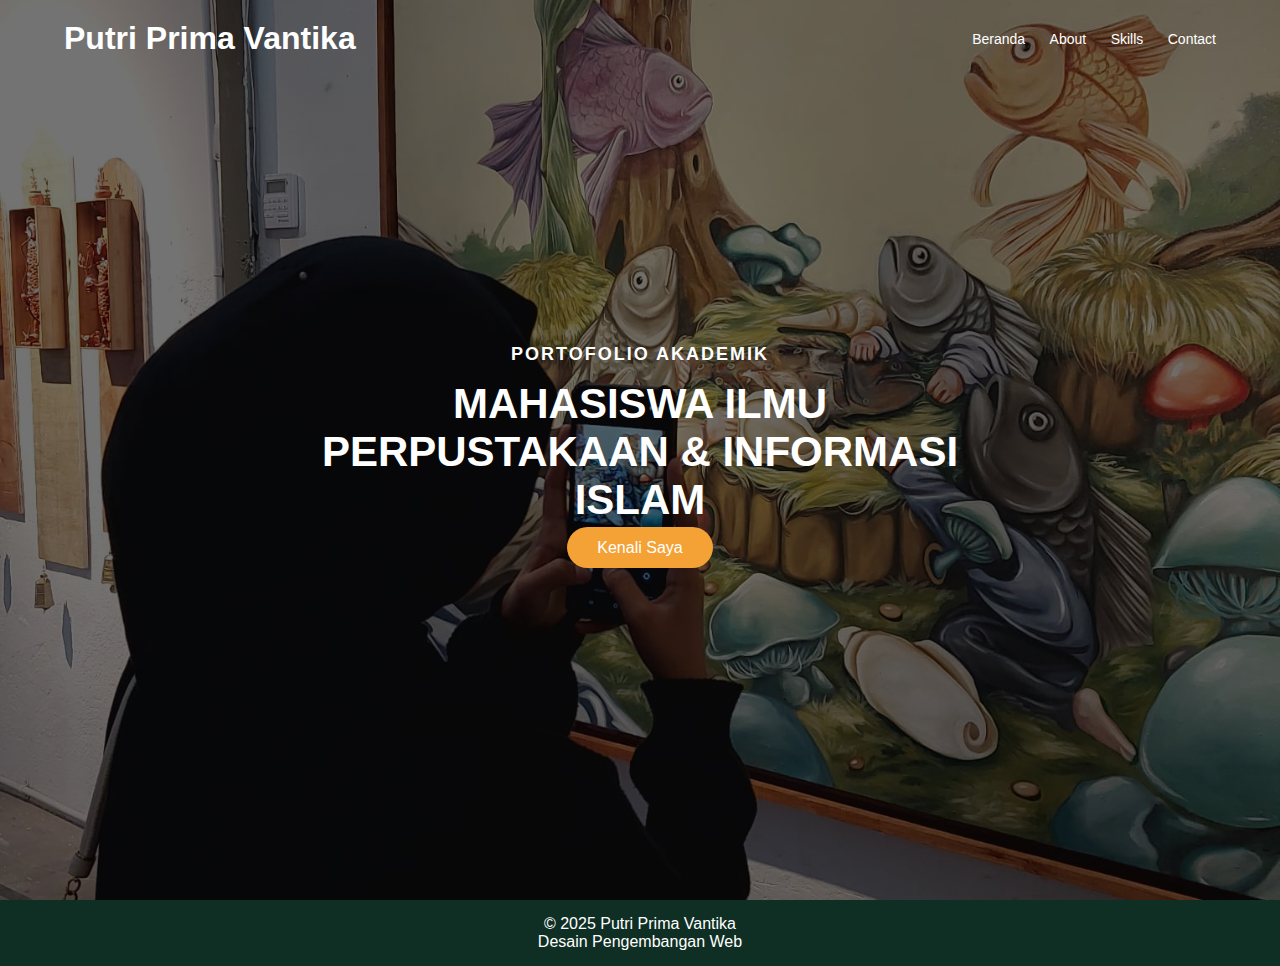
<file: index.html>
<!DOCTYPE html>
<html lang="id">
<head>
  <meta charset="UTF-8">
  <title>Putri Prima Vantika| Portofolio</title>
  <link rel="stylesheet" href="style.css">
</head>
<body>

<header class="header">
  <div class="nav-container">
    <h1 class="brand">Putri Prima Vantika</h1>
    <nav>
      <a href="index.html">Beranda</a>
      <a href="about.html">About</a>
      <a href="skills.html">Skills</a>
      <a href="contact.html">Contact</a>
    </nav>
  </div>
</header>

<section class="hero">
  <div class="hero-content">
    <h2>PORTOFOLIO AKADEMIK</h2>
    <h1>MAHASISWA ILMU PERPUSTAKAAN & INFORMASI ISLAM</h1>
    <a href="about.html" class="btn">Kenali Saya</a>
  </div>
</section>
<footer>
  <p>© 2025 Putri Prima Vantika</p>
   <p>Desain Pengembangan Web</p>
</footer>

</body>
</html>
</file>
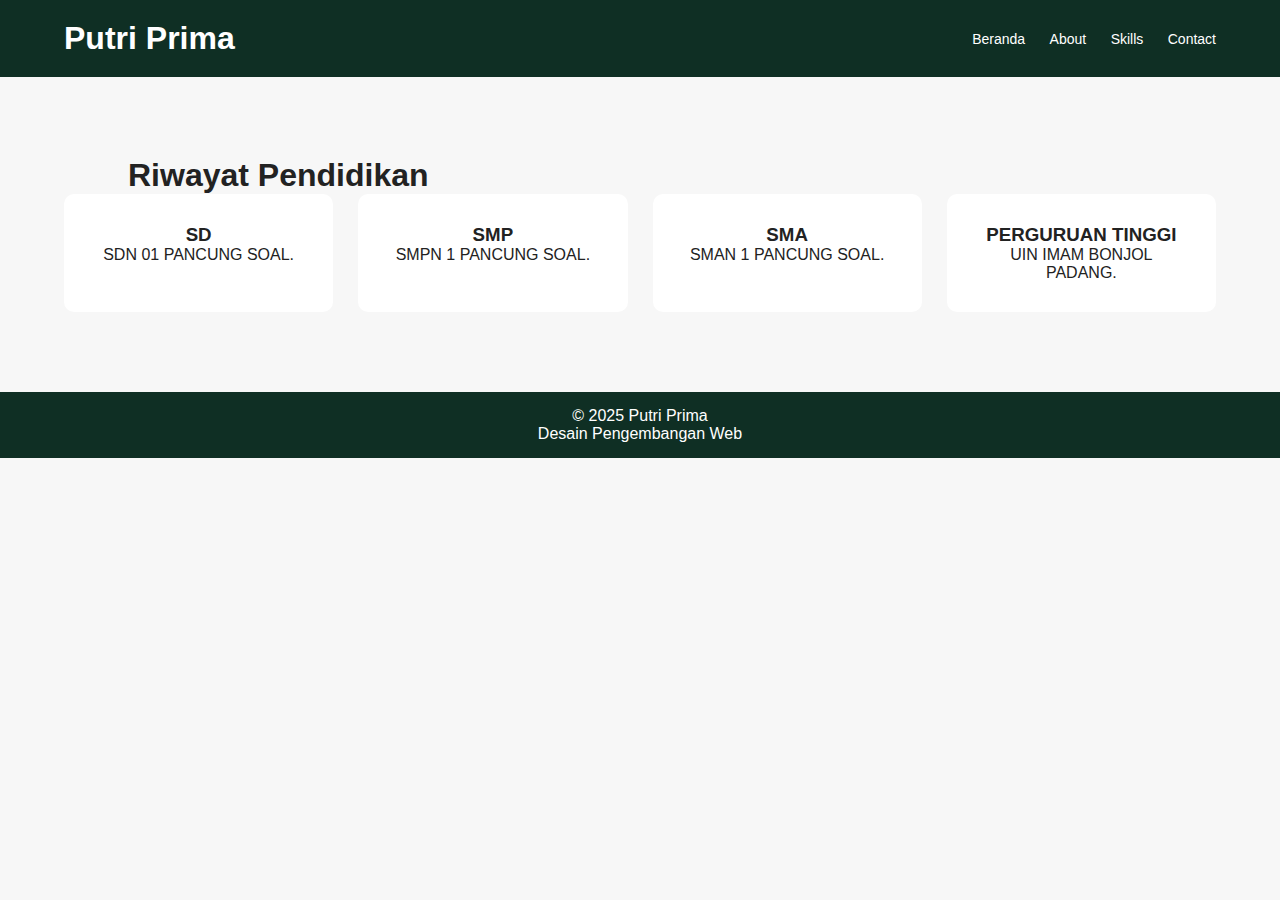
<file: about.html>
<!DOCTYPE html>
<html lang="id">
<head>
  <meta charset="UTF-8">
  <title>About | Putri Prima</title>
  <link rel="stylesheet" href="style.css">
</head>
<body>

<header class="header small">
  <div class="nav-container">
    <h1 class="brand">Putri Prima</h1>
    <nav>
      <a href="index.html">Beranda</a>
      <a href="about.html">About</a>
      <a href="skills.html">Skills</a>
      <a href="contact.html">Contact</a>
    </nav>
  </div>
</header>

<section class="content">
  <h1>Riwayat Pendidikan</h1>
  
</section>
<section class="features">
     <div class="card">
    <h3>SD</h3>
    <p>SDN 01 PANCUNG SOAL.</p>
  </div>
  <div class="card">
    <h3>SMP</h3>
    <p>SMPN 1 PANCUNG SOAL.</p>
  </div>
  <div class="card">
    <h3>SMA</h3>
    <p>SMAN 1 PANCUNG SOAL.</p>
  </div>
  <div class="card">
    <h3>PERGURUAN TINGGI</h3>
    <p>UIN IMAM BONJOL PADANG.</p>
  </div>
</section>

<footer>
  <p>© 2025 Putri Prima</p>
   <p>Desain Pengembangan Web</p>
</footer>

</body>
</html>
</file>
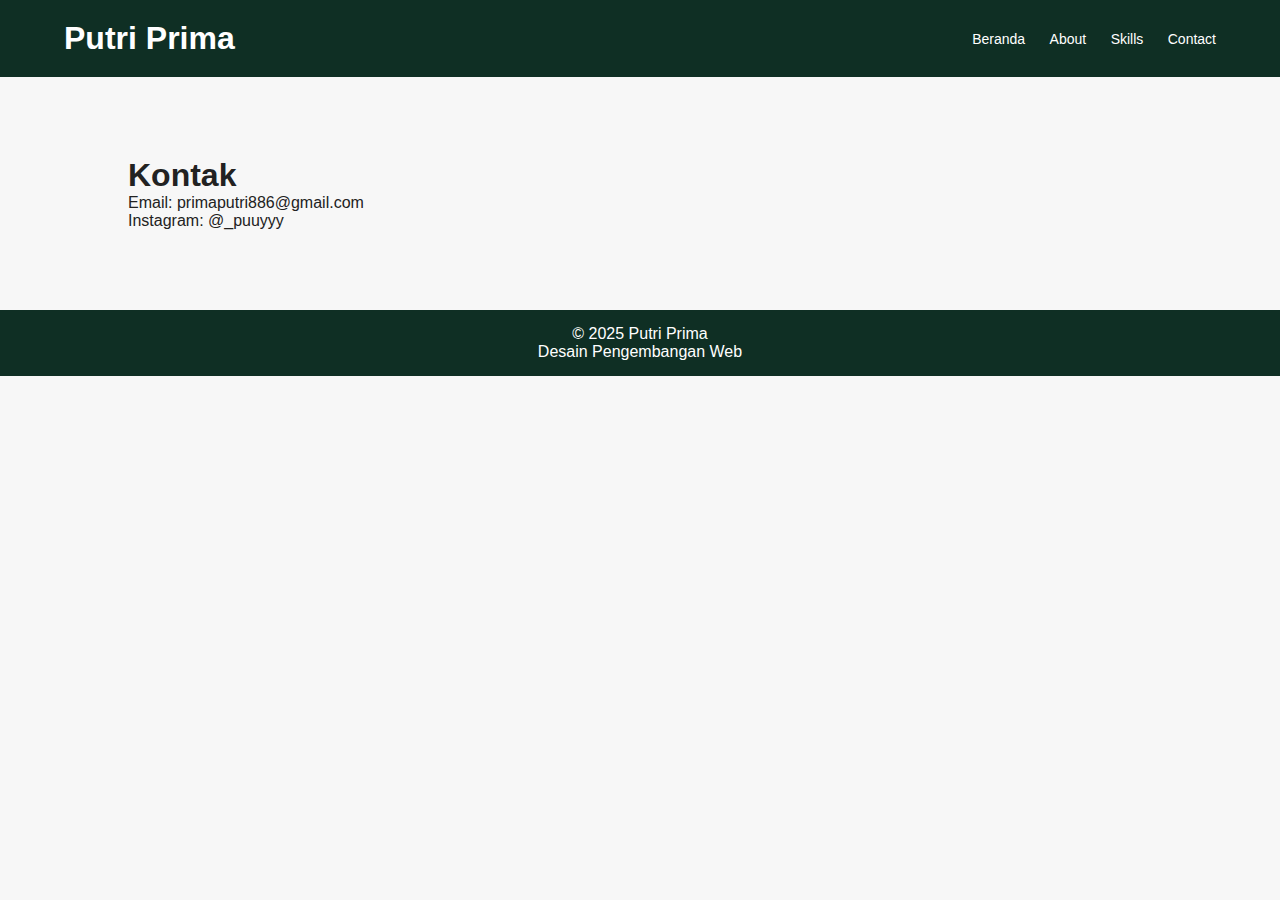
<file: contact.html>
<!DOCTYPE html>
<html lang="id">
<head>
  <meta charset="UTF-8">
  <title>Contact | Putri Prima</title>
  <link rel="stylesheet" href="style.css">
</head>
<body>

<header class="header small">
  <div class="nav-container">
    <h1 class="brand">Putri Prima</h1>
    <nav>
      <a href="index.html">Beranda</a>
      <a href="about.html">About</a>
      <a href="skills.html">Skills</a>
      <a href="contact.html">Contact</a>
    </nav>
  </div>
</header>

<section class="content">
  <h1>Kontak</h1>
  <p>Email: primaputri886@gmail.com</p>
  <p>Instagram: @_puuyyy</p>
</section>

<footer>
  <p>© 2025 Putri Prima</p>
   <p>Desain Pengembangan Web</p>
</footer>

</body>
</html>
</file>
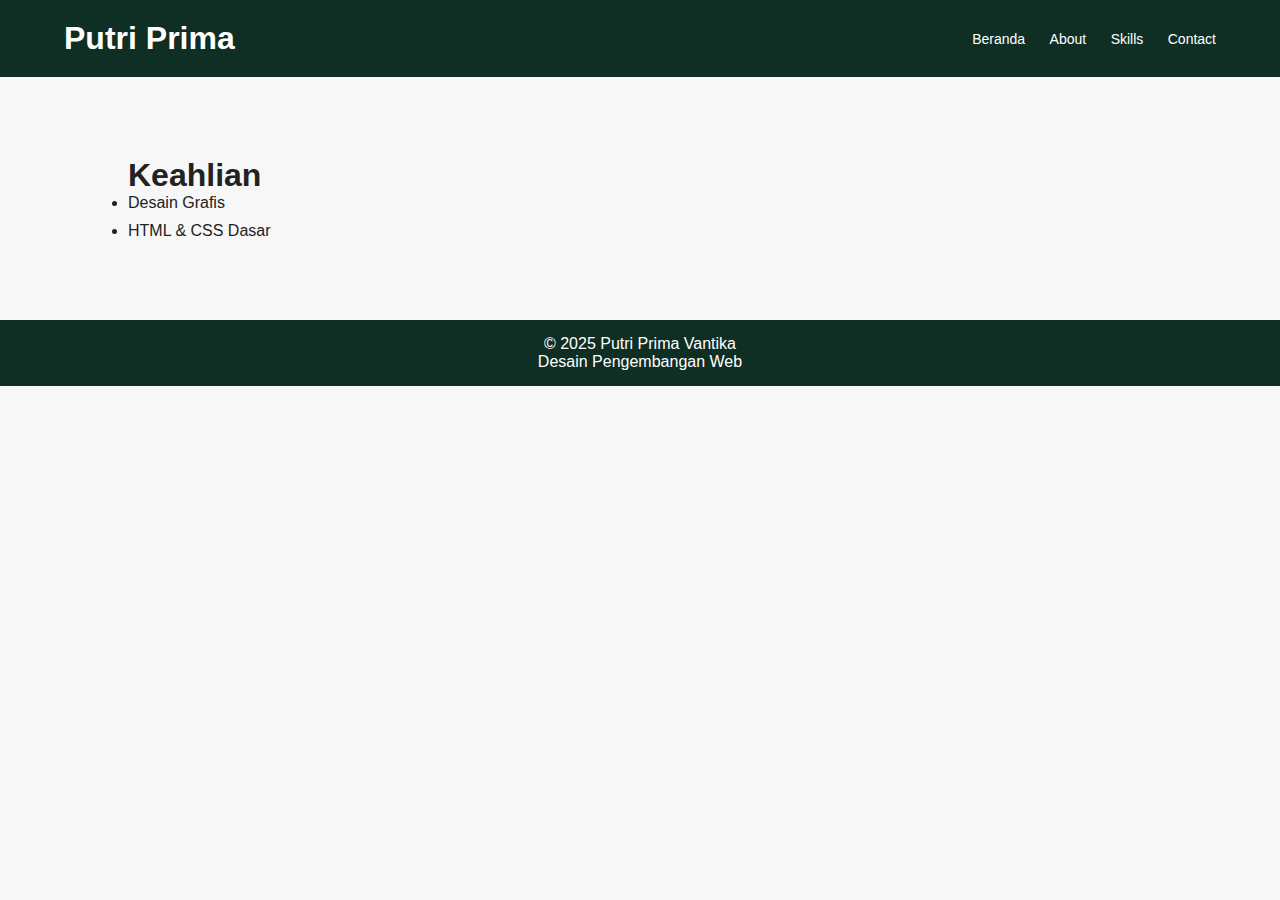
<file: skills.html>
<!DOCTYPE html>
<html lang="id">
<head>
  <meta charset="UTF-8">
  <title>Skills | Putri Prima</title>
  <link rel="stylesheet" href="style.css">
</head>
<body>

<header class="header small">
  <div class="nav-container">
    <h1 class="brand">Putri Prima</h1>
    <nav>
      <a href="index.html">Beranda</a>
      <a href="about.html">About</a>
      <a href="skills.html">Skills</a>
      <a href="contact.html">Contact</a>
    </nav>
  </div>
</header>

<section class="content">
  <h1>Keahlian</h1>
  <ul class="skill-list">
    <li>Desain Grafis</li>
    <li>HTML & CSS Dasar</li>
  </ul>
</section>

<footer>
  <p>© 2025 Putri Prima Vantika</p>
  <p>Desain Pengembangan Web</p>
</footer>

</body>
</html>
</file>
<file: style.css>
* {
  margin: 0;
  padding: 0;
  box-sizing: border-box;
  font-family: "Segoe UI", sans-serif;
}

body {
  background: #f7f7f7;
  color: #222;
}

/* NAVBAR */
.header {
  position: absolute;
  width: 100%;
  padding: 20px 0;
  z-index: 10;
}

.header.small {
  position: relative;
  background: #0f2f24;
}

.nav-container {
  width: 90%;
  margin: auto;
  display: flex;
  justify-content: space-between;
  align-items: center;
}

.brand {
  color: white;
}

nav a {
  color: white;
  text-decoration: none;
  margin-left: 20px;
  font-size: 14px;
}

/* HERO */
.hero {
  height: 100vh;
  background: linear-gradient(
      rgba(0,0,0,0.55),
      rgba(0,0,0,0.55)
    ),
    url("hero.jpg") center/cover no-repeat;
  display: flex;
  align-items: center;
  justify-content: center;
}

.hero-content {
  text-align: center;
  color: white;
  max-width: 700px;
}

.hero-content h2 {
  font-size: 18px;
  letter-spacing: 2px;
}

.hero-content h1 {
  font-size: 42px;
  margin: 15px 0;
}

.hero-content p {
  margin-bottom: 30px;
}

.btn {
  background: #f4a236;
  color: white;
  padding: 12px 30px;
  text-decoration: none;
  border-radius: 30px;
}

/* FEATURES */
.features {
  display: grid;
  grid-template-columns: repeat(auto-fit, minmax(220px,1fr));
  gap: 25px;
  width: 90%;
  margin: -80px auto 80px;
}

.card {
  background: white;
  padding: 30px;
  border-radius: 10px;
  text-align: center;
}

/* CONTENT */
.content {
  width: 80%;
  margin: 80px auto;
}

.skill-list li {
  margin-bottom: 10px;
}

/* FOOTER */
footer {
  background: #0f2f24;
  color: white;
  text-align: center;
  padding: 15px;
}
</file>
